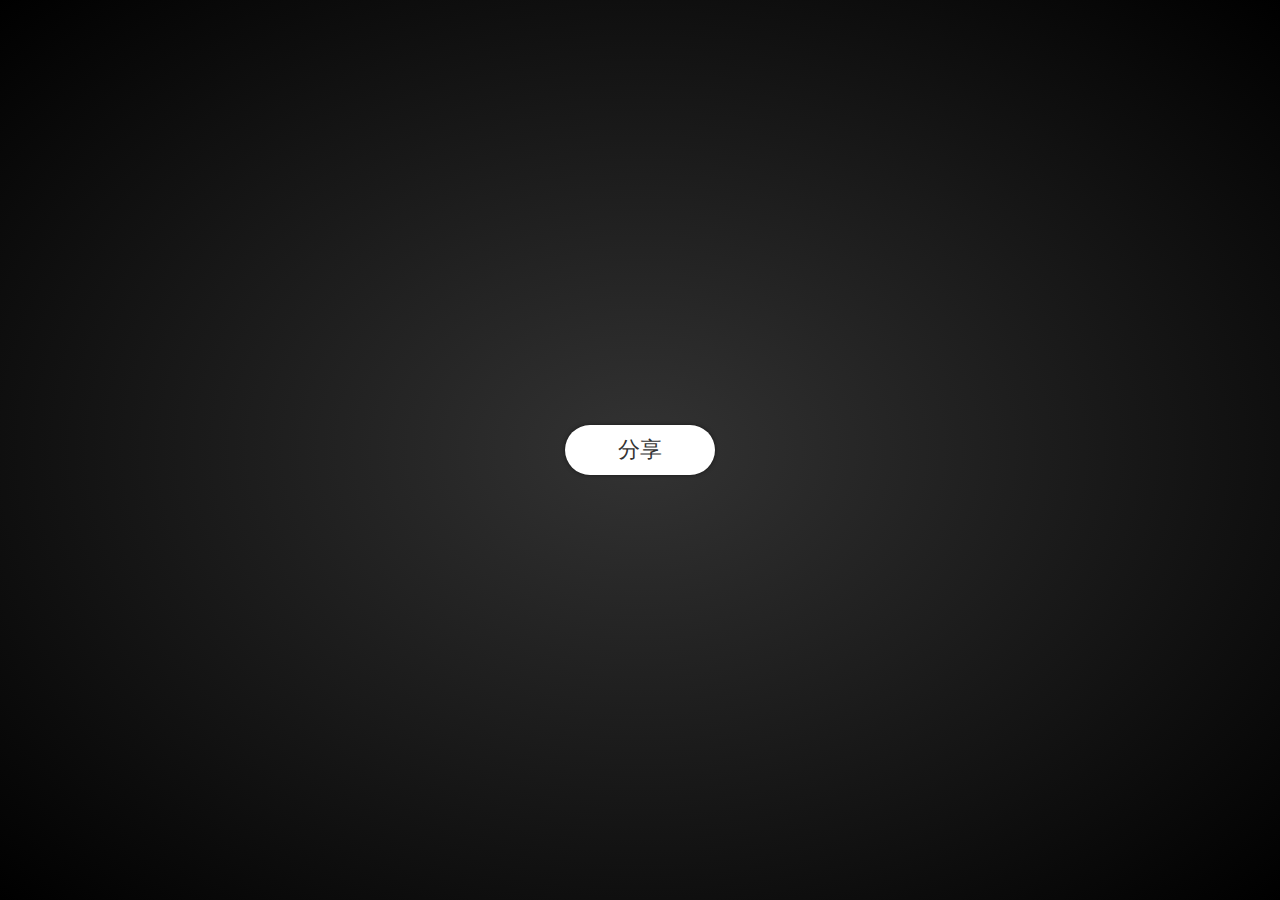
<file: 07ShareButton/index.html>
<!DOCTYPE html>
<html lang="en">

<head>
    <meta charset="UTF-8">
    <meta http-equiv="X-UA-Compatible" content="IE=edge">
    <meta name="viewport" content="width=device-width, initial-scale=1.0">
    <!-- 关联css样式和图标库 -->
    <link rel="stylesheet" href="./style.css">
    <link rel="stylesheet" href="https://cdnjs.cloudflare.com/ajax/libs/font-awesome/5.15.3/css/all.min.css">
    <title>Document</title>
</head>

<body>
    <!-- 页面结构的编写 -->
    <div class="mainbox">
        <input type="checkbox" id="check">
        <label for="check">分享</label>
        <div class="media-icons">
            <!-- 为了页面结构的简化，可以去掉li -->
            <a href="#"><i class="fab fa-qq"></i></a>
            <a href="#"><i class="fab fa-weixin"></i></a>
            <a href="#"><i class="fab fa-weibo"></i></a>
            <a href="#"><i class="fab fa-tiktok"></i></a>
        </div>

    </div>
</body>

</html>
</file>
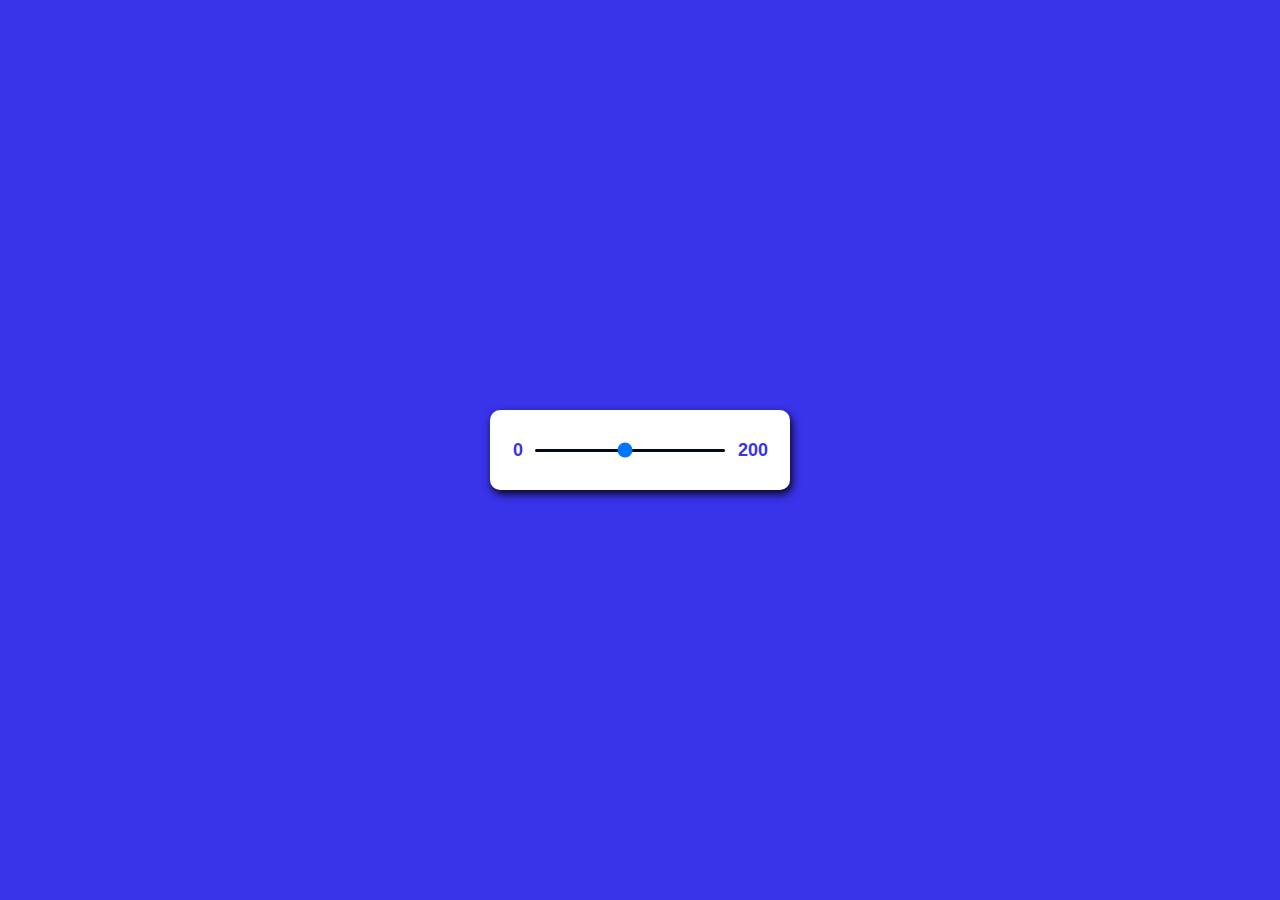
<file: 08VolumeBar/index.html>
<!DOCTYPE html>
<html lang="en">
<head>
    <meta charset="UTF-8">
    <meta http-equiv="X-UA-Compatible" content="IE=edge">
    <meta name="viewport" content="width=device-width, initial-scale=1.0">
    <title>Document</title>
    <link rel="stylesheet" href="./style.css">
</head>
<body>
    <div class="range">
        <div class="sliderValue">
            <span>100</span>
        </div>
        <div class="field">
            <div class="value left">0</div>
            <input type="range" min="10" max="200" value="100" step="1">
            <div class="value right">200</div>
        </div>
    </div>
    <script>
        const sliderValue=document.querySelector('span')
        const inputSlider=document.querySelector('input')
        inputSlider.oninput=()=>{
            let value=inputSlider.value
            sliderValue.textContent=value
            sliderValue.style.left=value /2 +'%'
            sliderValue.classList.add('show')
        }
        inputSlider.onblur=()=>{
            sliderValue.classList.remove('show')
        }
    </script>
</body>
</html>
</file>
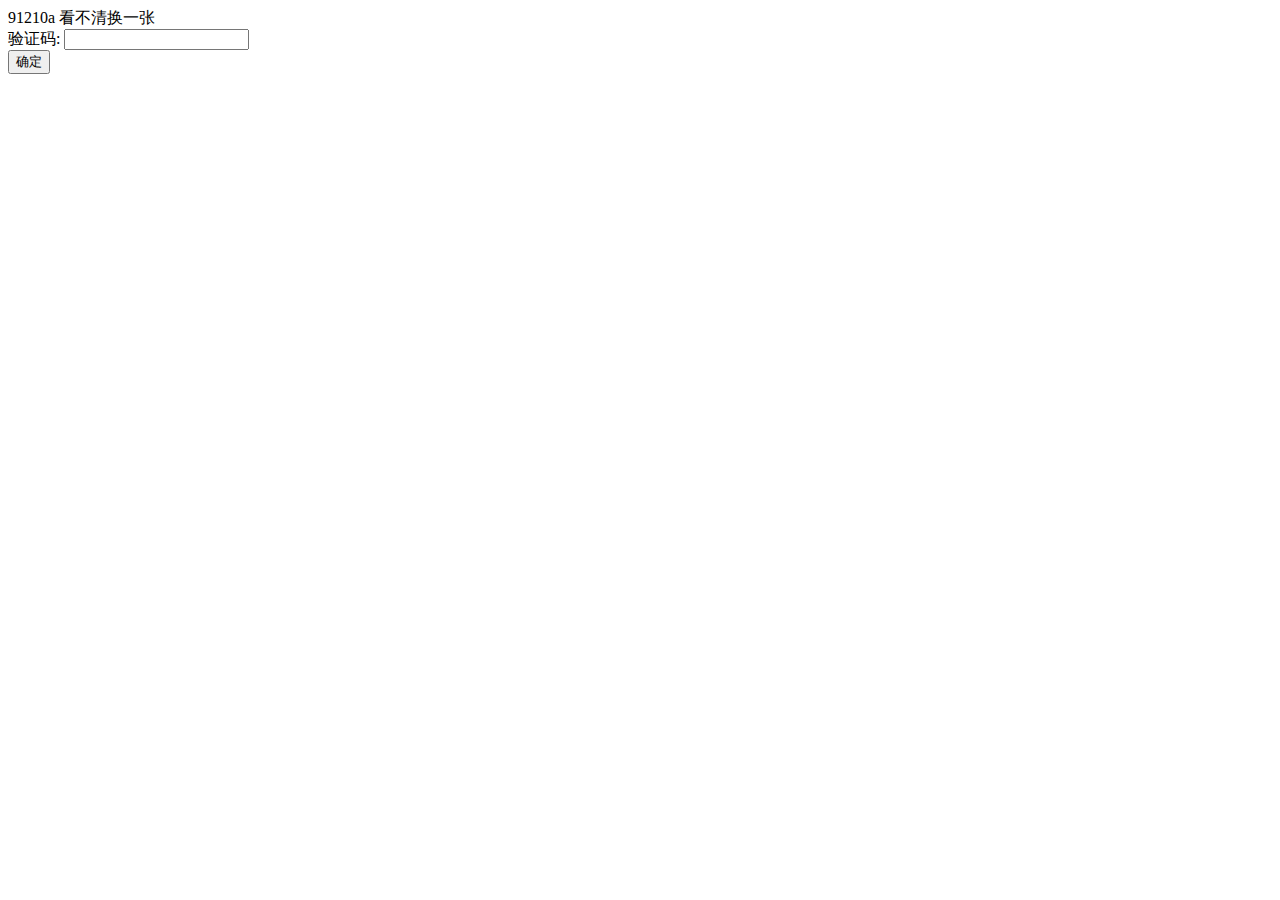
<file: 10GenCheckCAPTCHA/index.html>
<!DOCTYPE html>
<html lang="en">
<head>
    <meta charset="UTF-8">
    <meta http-equiv="X-UA-Compatible" content="IE=edge">
    <meta name="viewport" content="width=device-width, initial-scale=1.0">
    <title>Document</title>
</head>
<body>
    <div class="v_code">
        <div class="code_show">
            <span class="code" id="checkCode">adf34j</span>
            <a id="linkbt">看不清换一张</a>
        </div>
        <div class="input_code">
            <label for="inputCode">验证码: </label>
            <input type="text" id="inputCode" />
            <span id="text_show"></span>
        </div>
        <input id="Button1" type="button" value="确定">
    </div>
    <script>
        // 1.GENERATE CAPTCHA CODE
        // 6 NUM 0-9 A-F RANDOM STRING
        // ARRAY 下标 从数组当中取出随机下标
        // 2.CHECK WHEN CLICK CONFIRM

        window.onload = function(){
            var res = getCode();
            function getCode(){
                var arr = ['0','1','2','3','4','5','6','7','8','9','a','b','c','d','e','f'];
                var str = '';
                for (var i = 0;i<6;i++) {
                    // random的使用
                    var num = Math.round(Math.random()*(15-0)+0);
                    str += arr[num];
                    // console.log(str);
                }
                return str;
            }
            document.getElementById('checkCode').innerText  = res; 
            // click 事件
            document.getElementById('linkbt').onclick = function(){
                // 让左值等于再调一次右边
                document.getElementById('checkCode').innerText  = getCode();
            }

            // 2.CONFIRM TO CHECK
            document.getElementById('Button1').onclick = function(){
                var code = document.getElementById('checkCode').innerText;
                var inputCode = document.getElementById('inputCode').value;
                if(code != inputCode){
                    alert('Code that you input is not correct');
                    document.getElementById('inputCode').value = '';
                    return false;
                } else {
                    alert('Your code is right!');
                }
            }
        }
    </script>
</body>
</html>
</file>
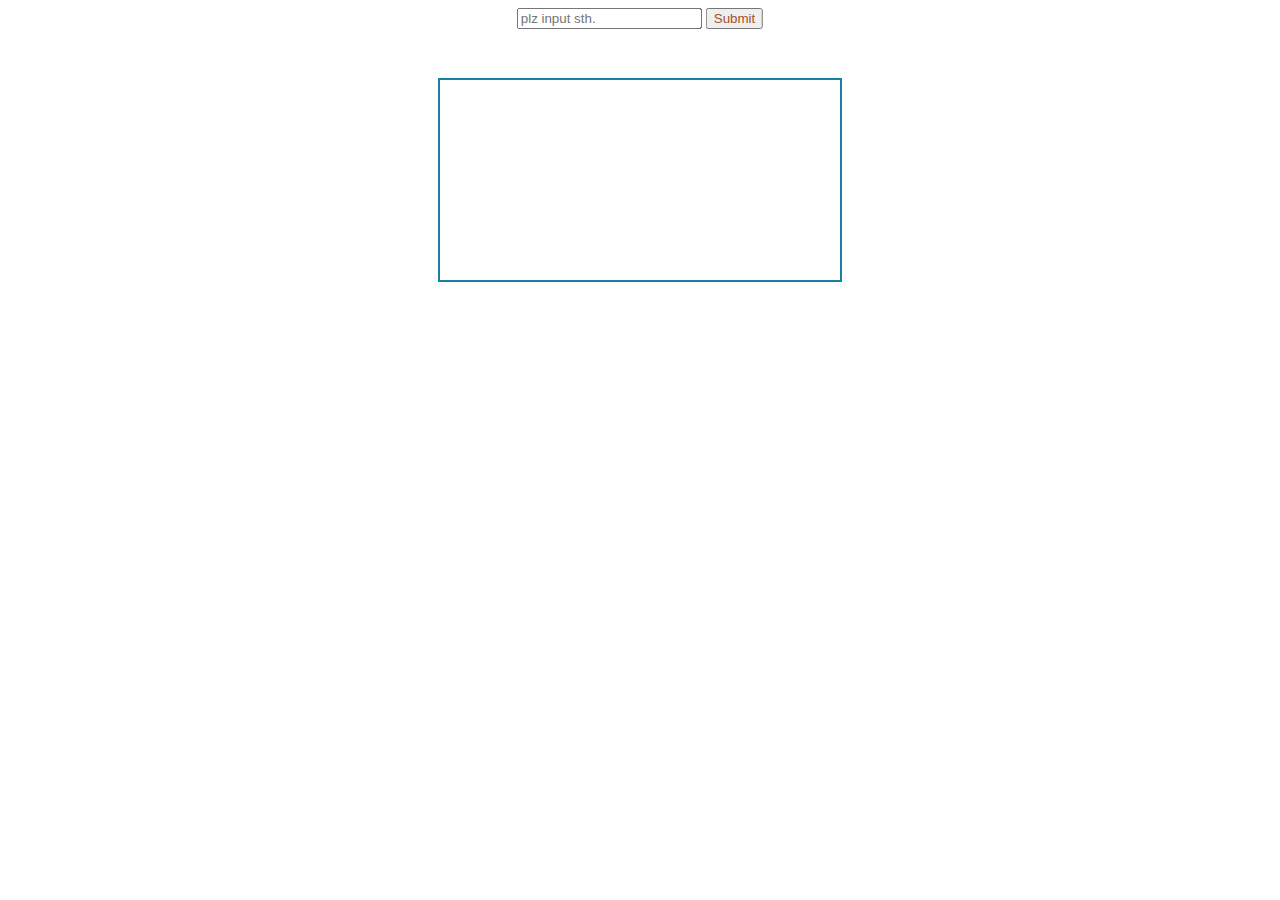
<file: 11DropDown/index.html>
<!DOCTYPE html>
<html lang="en">
<head>
    <meta charset="UTF-8">
    <meta http-equiv="X-UA-Compatible" content="IE=edge">
    <meta name="viewport" content="width=device-width, initial-scale=1.0">
    <title>Document</title>
</head>
<body>
    <div class="content" style="">
        <div class="search" style="position: absolute; left: 50%; transform: translate(-50%, 0);">
            <input type="text" id="val" placeholder="plz input sth.">
            <input type="submit" id="sub" style="color: sienna;">
        </div>
        <div class="show" id="show" style="
        position: absolute; left: 50%; transform: translate(-50%, 0);
        top: 50%;
        height: 200px;
        margin-top: -370px;
        text-align: center;
        color: rgb(26, 129, 163); 
        outline-style: solid; outline-width: 2px; width: 400px;
        ">
            <!-- <p>haha</p>
            <p>haha</p> -->
        </div>
    </div>
    <script>
        let arr = ['learn HTML', 'LEARN CSS', 'LEARN JAVASCRIPT', 'LEARN VUE & RN']

        // LOGIC 1 先完成展示区域的显示或者隐藏
        // LOGIC 2 
        let input = document.getElementById('val');
        let show = document.getElementById('show');
        input.onkeyup = function(){
            show.style.display = 'block';
            // input.value 和 arr 的每一项进行匹配 indexOf()
            let str = '';
            arr.forEach((item)=>{
                let res = item.indexOf(input.value);
                if(res !=-1){
                    str += '<p>'+item+'</p>';
                }
            })
            // console.log(str);
            // 如果input.value为空 || str为false的时候 给用户一个提示
            if(!input.value || !str){
                show.innerHTML = '<p>There is no such a thing.<p>'
            }else{
                show.innerHTML = str;
            }
        }
        input.onblur = function(){
            show.style.display = 'none';
            input.value = '';
        }
    </script>
</body>
</html>
</file>
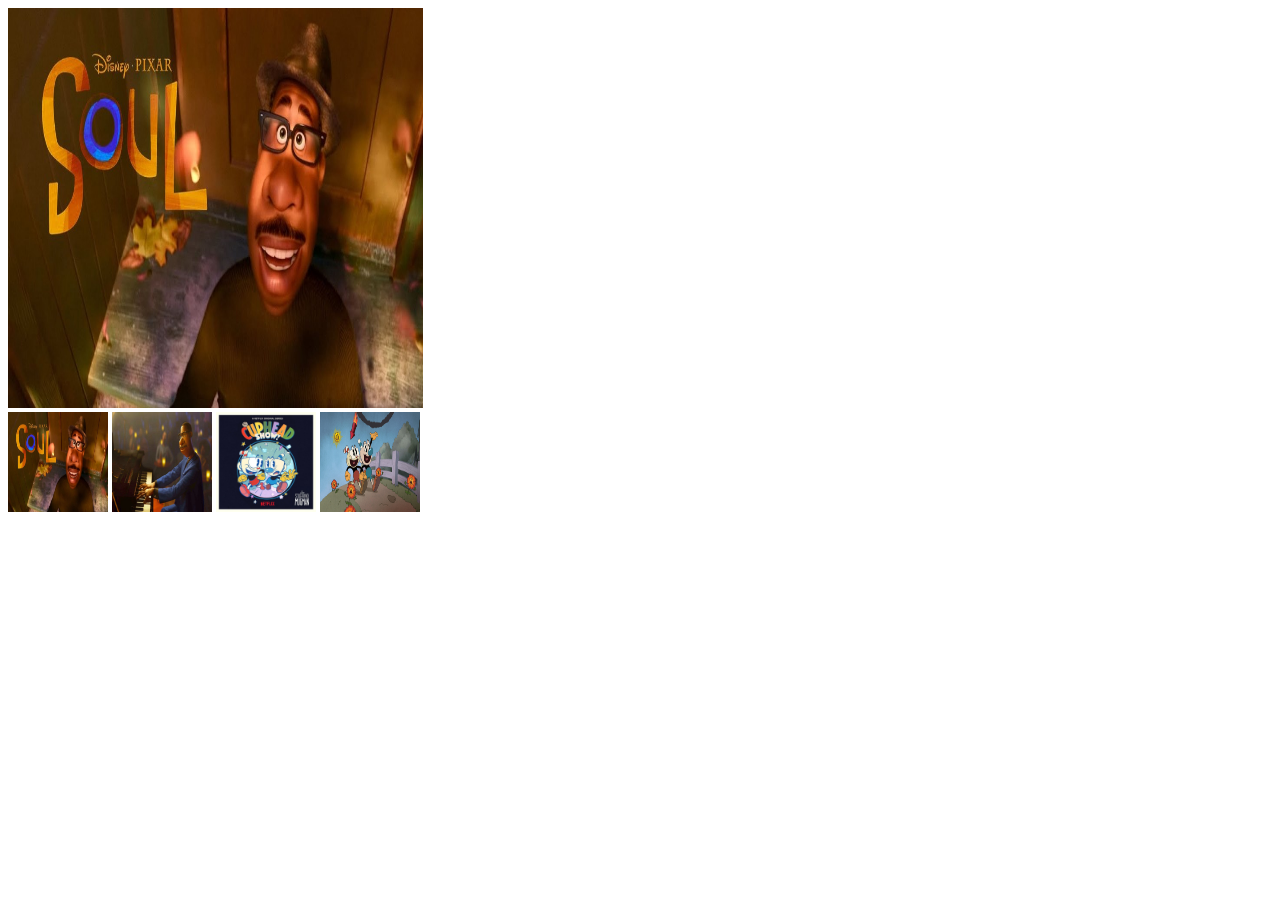
<file: 12BigNSmallPic/index.html>
<!DOCTYPE html>
<html lang="en">
<head>
    <meta charset="UTF-8">
    <meta http-equiv="X-UA-Compatible" content="IE=edge">
    <meta name="viewport" content="width=device-width, initial-scale=1.0">
    <title>Document</title>
    <style>
            .big{
                width: 415px;
                height: 400px;

            }
            .small>img{
                width: 100px;
                height: 100px;
            }
    </style>
</head>
<body>
    <div>
        <img src="1.jpg" alt="" class="big">
    </div>
    <div class="small">
            <!-- 
            <img src="picture.jpg">	picture.jpg 位于与当前网页相同的文件夹
            <img src="images/picture.jpg">	picture.jpg 位于当前文件夹的 images 文件夹中
            <img src="/images/picture.jpg">	picture.jpg 当前站点根目录的 images 文件夹中
            <img src="../picture.jpg">	picture.jpg 位于当前文件夹的上一级文件夹中
            five server seems problematic here
             -->
        <img src="1.jpg" alt="">
        <img src="2.jpg" alt="">
        <img src="3.jpg" alt="">
        <img src="4.jpg" alt="">
    </div>
    <script>
        // logic 本质上 放到什么上 src赋值到什么上
        // pic 元素 .src = ''
        // to be continued 图片尺寸不合适
        let imgs = document.getElementsByTagName('img');

        for(let i = 0; i<imgs.length;i++){
            imgs[i].onmouseover = function(){
                // 把当前小图的src给到大图的src
                imgs[0].src = this.src;
            }
        }
    </script>
</body>
</html>
</file>
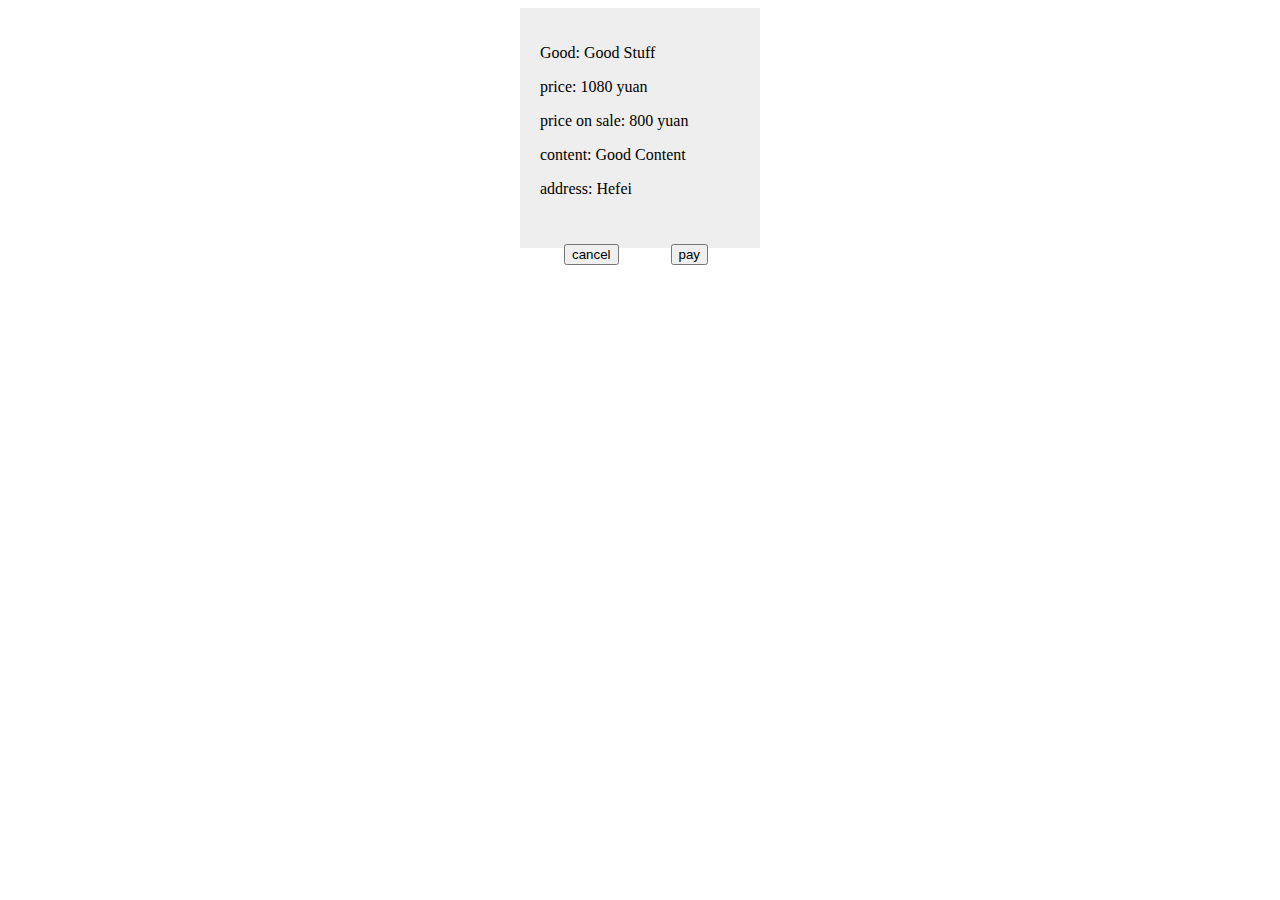
<file: 01TenSecCountdown.html>
<!DOCTYPE html>
<html lang="en">
<head>
    <meta charset="UTF-8">
    <meta http-equiv="X-UA-Compatible" content="IE=edge">
    <meta name="viewport" content="width=device-width, initial-scale=1.0">
    <title>Document</title>
    <style>
        div{
            width: 200px;
            height: 200px;
            background-color: #eee;
            padding: 20px;
            margin: auto;
        }
        button{
            margin: 30px 24px;
        }
    </style>
</head>
<body>
    <div>
        <p>Good: Good Stuff</p>
        <p>price: 1080 yuan</p>
        <p>price on sale: 800 yuan</p>
        <p>content: Good Content</p>
        <p>address: Hefei</p>
        <p>
            <button>cancel</button>
            <button>pay</button>
        </p>
    </div>
    <script>
        //logic: click pay show confirm frame
        document.getElementsByTagName('button')[1].onclick = function(){
            let res = window.confirm('You sure you wanna pay?');
            if(res){
                location.href = "./succ.html";
            }
        }
    </script>
</body>
</html>
</file>
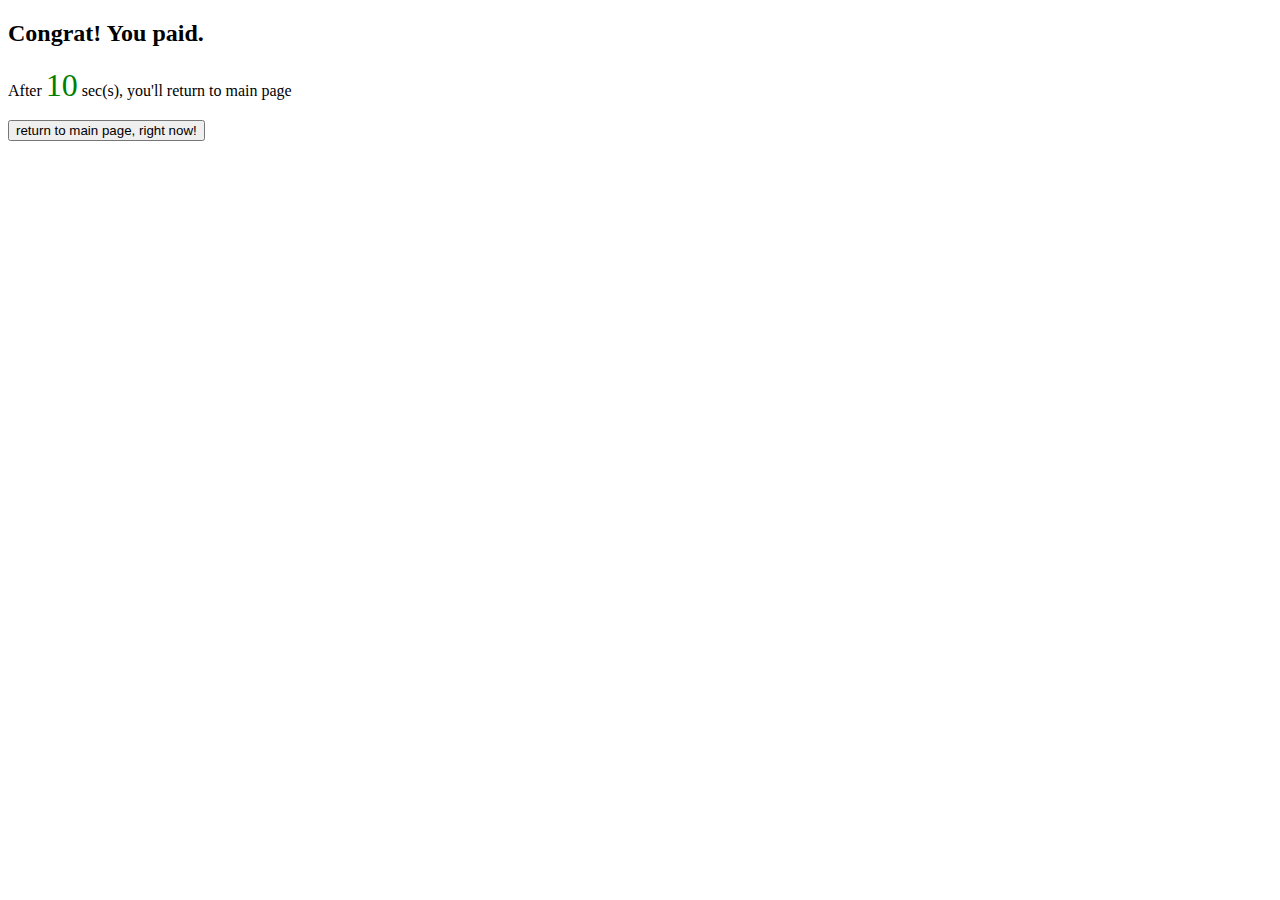
<file: succ.html>
<!DOCTYPE html>
<html lang="en">
<head>
    <meta charset="UTF-8">
    <meta http-equiv="X-UA-Compatible" content="IE=edge">
    <meta name="viewport" content="width=device-width, initial-scale=1.0">
    <title>Document</title>
    <style>
        #jumpTo{
            font-size: xx-large;
            color: green;
        }
    </style>
</head>
<body>
    <div>
        <h2>Congrat! You paid.</h2>
        After <span id="jumpTo">10</span> sec(s), you'll return to main page
        <p><button>return to main page, right now!</button></p>
    </div>
    <script>
        // logic: when this page loaded trigger a timer 10s
        window.onload = function(){
            let timer = 10;
            // this method run function or calculate 
            // by designated period.
            setInterval(()=>{
                timer--;
                document.getElementById('jumpTo').innerHTML = timer;
                if(timer == 0){
                    location.href = 'https://github.com/castlewong'
                }
            },1000);
        }
        // who is array? why the []?
        document.getElementsByTagName('button')[0].onclick = function(){
            location.href = 'https://github.com/castlewong';
        }
    </script>
</body>
</html>
</file>
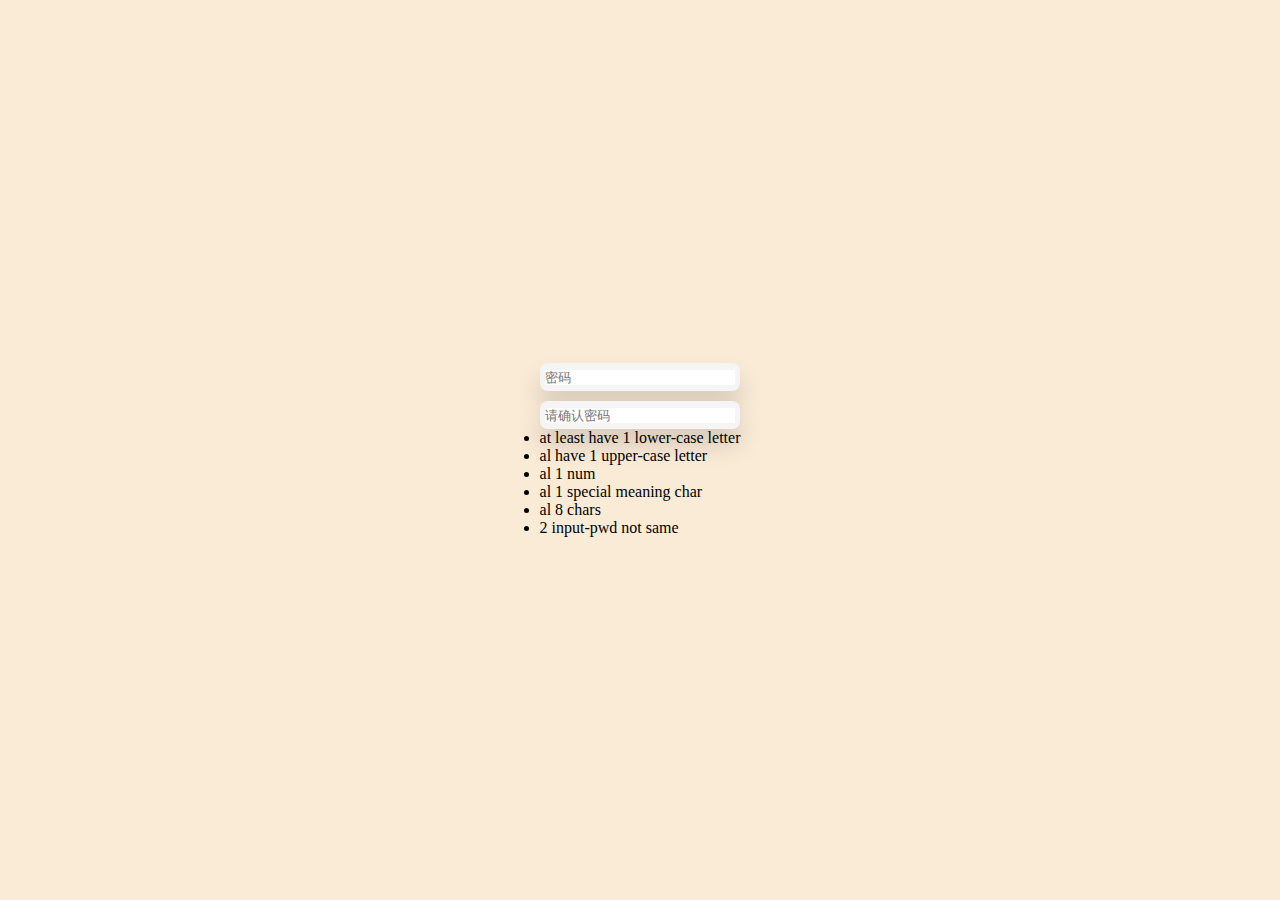
<file: 02InputPwd/InputPwd.html>
<!DOCTYPE html>
<html lang="en">

<head>
    <meta charset="UTF-8">
    <meta http-equiv="X-UA-Compatible" content="IE=edge">
    <meta name="viewport" content="width=device-width, initial-scale=1.0">
    <title>Document</title>
    <link rel="stylesheet" type="text/css" href="style.css">
    <link rel="stylesheet" href="https://cdnjs.cloudflare.com/ajax/libs/font-awesome/6.1.2/css/all.min.css"
        integrity="sha512-1sCRPdkRXhBV2PBLUdRb4tMg1w2YPf37qatUFeS7zlBy7jJI8Lf4VHwWfZZfpXtYSLy85pkm9GaYVYMfw5BC1A=="
        crossorigin="anonymous" referrerpolicy="no-referrer" />
</head>

<body>
    <div class="box">
        <div class="inputBox">
            <!-- keyup a method when key is released, value will be transfer into it -->
            <input type="password" id="pswrd" placeholder="密码" onkeyup="checkPassword(this.value)">
            <span id="toggleBtn"></span>
        </div>
        <div class="checkinputBox">
            <!-- keyup a method when key is released, value will be transfer into it -->
            <!-- id最好不一样 -->
            <input type="password" id="pswrd" placeholder="请确认密码" onkeyup="recheckPassword(this.value)">
            <span id="toggleBtn"></span>
        </div>
        <div class="validation">
            <ul>
                <li id="lower">at least have 1 lower-case letter</li>
                <li id="upper">al have 1 upper-case letter</li>
                <li id="number">al 1 num</li>
                <li id="special">al 1 special meaning char</li>
                <li id="length">al 8 chars</li>
                <li id="recheck">2 input-pwd not same</li>
            </ul>
        </div>
    </div>
    <script>
        let pswrds = document.querySelectorAll('#pswrd')
        let toggleBtns = document.querySelectorAll('#toggleBtn')
        let lowerCase = document.getElementById('lower')
        let upperCase = document.getElementById('upper')
        let numberCase = document.getElementById('number')
        let specialCase = document.getElementById('special')
        let minLength = document.getElementById('length')
        let reCheck = document.getElementById('recheck')
        let pwd

        // check pwd
        function checkPassword(data) {
            pwd = data;
            //  确定正则判断
            const lower = new RegExp('(?=.*[a-z])')
            const upper = new RegExp('(?=.*[A-Z])')
            const number = new RegExp('(?=.*[0-9])')
            const special = new RegExp('(?=.*[!@#\$%\^&\*])')
            const length = new RegExp('(?=.{8,})')

            // 小写字母的判断
            if (lower.test(data)) {
                lowerCase.classList.add('valid')
            } else {
                lowerCase.classList.remove('valid')
            }

            // 大写字母的判断
            if (upper.test(data)) {
                upperCase.classList.add('valid')
            } else {
                upperCase.classList.remove('valid')
            }

            // num的判断
            if (number.test(data)) {
                numberCase.classList.add('valid')
            } else {
                numberCase.classList.remove('valid')
            }

            // 特殊字符的判断
            if (special.test(data)) {
                specialCase.classList.add('valid')
            } else {
                specialCase.classList.remove('valid')
            }


            // 长度的判断
            if (length.test(data)) {
                minLength.classList.add('valid')
            } else {
                minLength.classList.remove('valid')
            }
        }
        // recheck pwd
        function recheckPassword(data) {
            if (data == '') {
                reCheck.classList.remove('valid')
            }
            else if (data == pwd) {
                reCheck.classList.add('valid')
            } else {
                reCheck.classList.remove('valid')
            }
        }
        //control 密码框的输入隐藏 for循环给数组绑定事件
        for (let i = 0; i < toggleBtns.length; i++) {
            toggleBtns[i].onclick = function () {
                if (pswrd[i].type === 'password') {
                    pswrd[i].setAttribute('type', 'text')
                    toggleBtns[i].classList.add('hide')
                } else {
                    pswrd[i].setAttribute('type', 'password')
                    toggleBtns[i].classList.remove('hide')

                }
            }
        }
        
        
    </script>
</body>

</html>
</file>
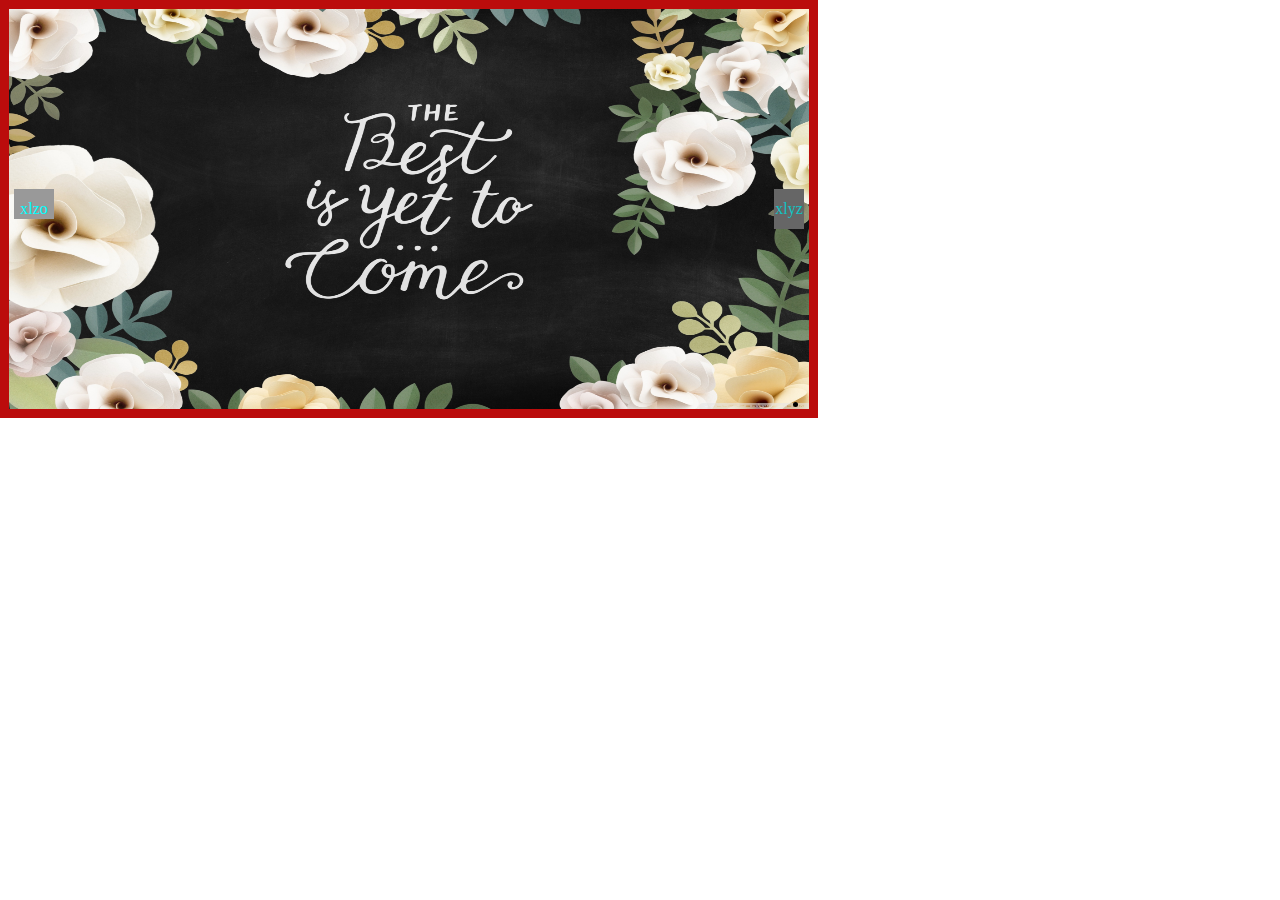
<file: 03Carousel/carousel.html>
<!DOCTYPE html>
<html lang="en">

<head>
    <meta charset="UTF-8">
    <meta http-equiv="X-UA-Compatible" content="IE=edge">
    <meta name="viewport" content="width=device-width, initial-scale=1.0">
    <title>Document</title>
    <style>
        * {
            margin: 0;
            padding: 0;
            text-decoration: none;
        }

        #banner {
            width: 800px;
            height: 400px;
            border: 9px solid rgb(187, 12, 12);
            overflow: hidden;
            position: relative;
        }
        #banner img {
            width: 800px;
            height: 400px;
        }
        #imgList {
            width: 3200px;
            height: 400px;
        }
        #imgList img {
            width: 800px;
            height: 400px;

        }
        #imgList li {
            float: left;
        }
        .prev {
            background: #999;
            width: 40px;
            height: 30px;
            position: absolute;
            left: 5px;
            top: 45%;
            color: aqua;
            text-align: center;
            line-height: 40px;
            cursor: pointer;
        }

        .next {
            background: #666;

            height: 40px;

            width: 30px;

            position: absolute;

            right: 5px;

            top: 45%;

            color: rgb(16, 196, 196);

            line-height: 40px;

            text-align: center;

            cursor: pointer;
        }
    </style>
</head>

<body>
    <div id="banner">
        <ul id="imgList">
            <!-- connect pics for main structure -->
            <li><img src="./imgs/the_best_is_yet_to_come-wallpaper-2880x1800.jpg" alt="first img"></li>
            <li><img src="./imgs/the_simpsons-wallpaper-2880x1800.jpg" alt=""></li>
            <li><img src="./imgs/toyota_supra_car_racing_drift_night-wallpaper-2880x1800.jpg" alt=""></li>
            <li><img src="./imgs/the_best_is_yet_to_come-wallpaper-2880x1800.jpg" alt=""></li>
        </ul>
        <div class="prev">xlzo
        </div>
        <div class="next">xlyz</div>
    </div>
    <script>
        let eprev = document.querySelector('.prev');
        let enext = document.querySelector('.next');
        let left = 0;
        let timer;
        run();
        function run() {
            if (left <= -2400) {
                left = 0;
            }
            imgList.style.marginLeft = left + 'px';
            // 三元 后面俩选项不需要加=
            var n = (left % 800 == 0) ? 1200 : 10;
            left -= 10;
            timer = setTimeout(run, n);
        }
        // make a func for img's location
        function imgchange(n) {
            let lt = - (n * 800);
            imgList.style.marginLeft = lt + 'px';
            left = lt;
        }
        eprev.onclick = function () {
            // alert("previous img");
            let prevgo = Math.floor(-left / 800) - 1;
            if (prevgo == -1) {
                prevgo == 1;
            }
            imgchange(prevgo);
        }
        enext.onclick = function () {
            // alert("next img");
            imgchange(2)
        }
    </script>
</body>

</html>
</file>
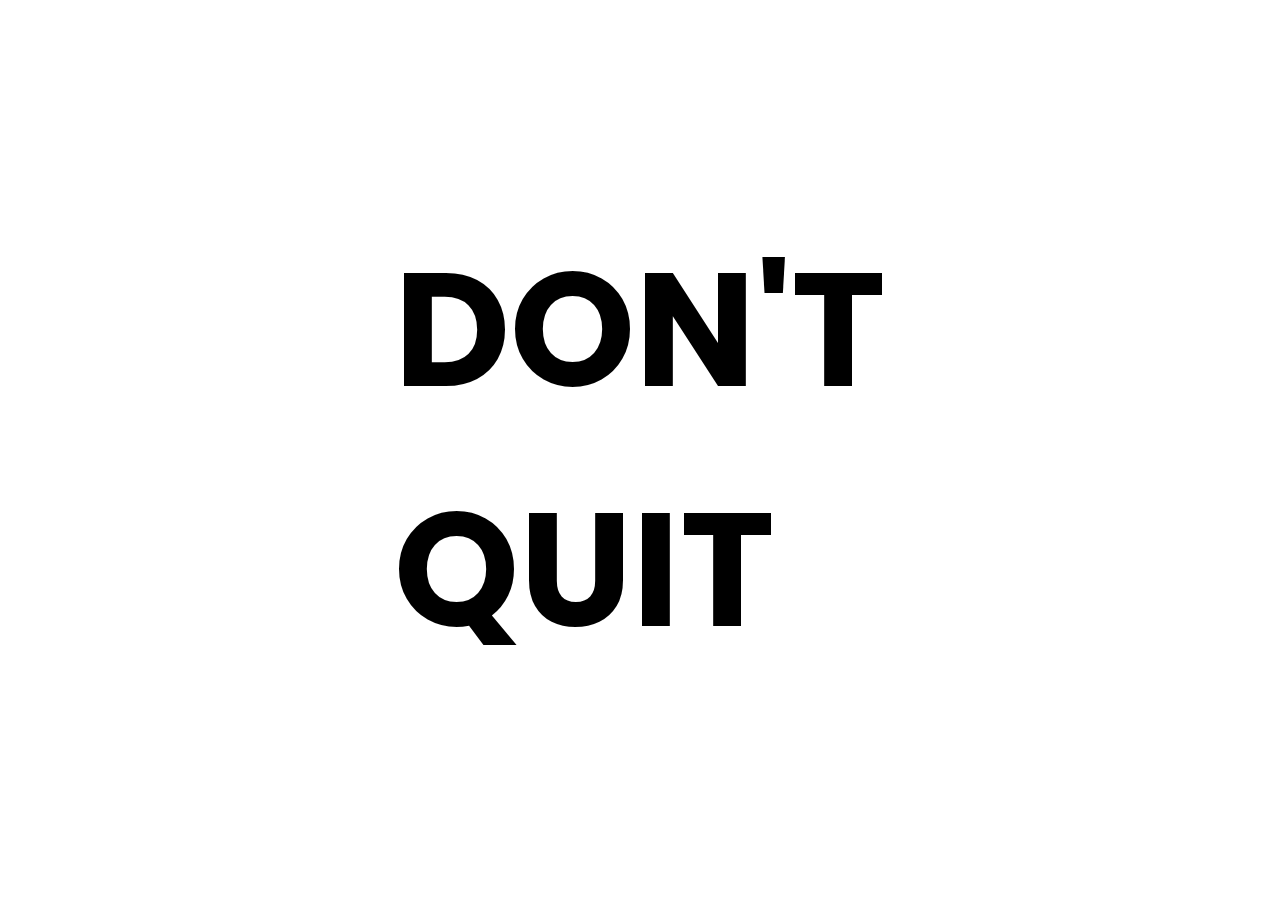
<file: 05Deletewords/delete.html>
<!DOCTYPE html>
<html lang="en">
<head>
    <meta charset="UTF-8">
    <meta http-equiv="X-UA-Compatible" content="IE=edge">
    <meta name="viewport" content="width=device-width, initial-scale=1.0">
    <title>Document</title>
    <link rel="stylesheet" href="style.css">
</head>
<body>
    <!-- page struct initial: -->
    <h1>
        <span>Do<hide>n't</hide></span>
        <span><hide>Qu</hide>it</span>
    </h1>
</body>
</html>
</file>
<file: 07ShareButton/style.css>
/* 初始化页面 */
* {
    margin: 0;
    padding: 0;
    box-sizing: border-box;
    font-family: 'Microsoft-Yahei', sans-serif;
}

/* 页面背景颜色 */
body {
    background: radial-gradient(#333, #000);
    height: 100vh;
}

/* mainbox style */
.mainbox{
    position: absolute;
    left: 50%;
    top: 50%;
    transform: translate(-50%,-50%);
}

/* label style */
label{
    position: relative;
    background: white;
    width: 150px;
    height: 50px;
    border-radius: 35px;
    line-height: 50px;
    text-align: center;
    font-size: 22px;
    font-weight: 500;
    display: block;
    color: #333;
    cursor: pointer;
    box-shadow: 0 0 4px rgba(0, 0, 0, 0.5);
    transition: all 0.3s ease;

}

/* hover style of text */
label:hover{
    letter-spacing: 4px;

}

/* make frame of text */
label::before{
    content: "Cancel";
    position: absolute;
    height: 100%;
    width: 100%;
    left: 0;
    top: 0;
    background: #fff;
    border-radius: 35px;
    /* 不透明度为0 即隐藏 */
    opacity: 0;
}

/* handle the input */
#check{
    display: none;
}

/* switch the opacity by input's status */
#check:checked ~ label::before{
    opacity: 1;
}

/* change the icon */
.media-icons{
    position: absolute;
    left: 50%;
    top: -120px;
    transform: translateX(-50%);
    background: #FFF;
    width: 140%;
    height: 110%;
    /* add text-align: try  failed*/
    text-align: center;
    display: flex;

    align-items: center;
    justify-content: space-around;
    border-radius: 35px;
    padding: 4px;
    z-index: 1;
    opacity: 0;
    pointer-events: none;
    box-shadow: 0 0 px rgba(0, 0, 0, 0.5);
    transition: all 0.3s ease;
}

/* switch icon frame */
#check:checked~.media-icons{
    opacity: 1;
    pointer-events: auto;
    top: -84px;
}

/* make a tiny triangle by rotate a square */
.media-icons::before{
    content: "";
    width: 18px;
    height: 18px;
    position: absolute;
    left: 50%;
    background-color: #FFF;
    bottom: -9px;
    transform: translateX(-50%) rotate(45deg);
    z-index: -1;
}

/* change the a link style */
.media-icons a{
    font-size: 22px;
    color: #333;
    transition: all 0.3s ease;
}

.media-icons a:hover{
    transform: translateY(-2px);
}

/* change color of icons */
.media-icons a:nth-child(1):hover{
    color: rgb(215, 138, 138);
}

.media-icons a:nth-child(2):hover{
    color: rgb(22, 177, 42);
}
.media-icons a:nth-child(3):hover{
    color: rgb(144, 169, 42);
}
.media-icons a:nth-child(4):hover{
    color: rgb(107, 54, 206);
}
</file>
<file: 08VolumeBar/style.css>
*{
    margin: 0;
    padding: 0;
    box-sizing: border-box;
    font-family: 'Franklin Gothic Medium', 'Arial Narrow', Arial, sans-serif;
}
html,body{
    display: grid;
    height: 100%;
    text-align: center;
    place-items: center;
    background: #3933e9;
}
.range{
    height: 80px;
    width: 300px;
    background: #fff;
    border-radius: 10px;
    padding: 0 65px 0 45px;
    box-shadow: 2px 4px 8px rgba(0, 0, 0, 0.9);
}
.sliderValue{
    position: relative;
    width: 100%;
}
.sliderValue span{
    position: absolute;
    height: 45px;
    width: 45px;
    transform: translateX(-70%) scale(0);
    font-weight: 500;
    top: -40px;
    line-height: 55px;
    z-index: 2;
    color: #fff;
    transform-origin: bottom;
    transition: transform 0.3s ease-in-out;
}
.sliderValue span.show{
    transform: translateX(-70%) scale(1);
}
.sliderValue span::after{
    position: absolute;
    content: "";
    height: 100%;
    width: 100%;
    background: #3933e9;
    border: 3px solid #fff;
    z-index: -1;
    left: 50%;
    transform: translateX(-50%) rotate(45deg);
    border-bottom-left-radius: 50%;
    box-shadow: 0px 0px 8px rgba(0, 0, 0, 0.1);
    border-top-right-radius: 50%;


}
.field{
    display: flex;
    align-items: center;
    justify-content: center;
    height: 100%;
    position: relative;
}
.field .value{
    position: absolute;
    font-size: 18px;
    color: #3933e9;
    font-weight: 600;
}
.field .value.left{
    left: -22px;
}
.field .value.right{
    right: -43px;
}
.range input{
    -webkit-appearance: none;
    width: 100%;
    height: 3px;
    background: rgb(4, 10, 25);
    border-radius: 5px;
    outline: none;
    border: none;
    z-index: 999;
}
.range input::webkit-slider-thumb{
    -webkit-appearance: none;
    width: 20px;
    height: 20px;
    border-radius: 50%;
    background: #3933e9;
    border: 1px solid #3933e9;
    cursor: pointer;
}
</file>
<file: 02InputPwd/style.css>
*{
    margin: 0;
    padding: 0;
    /* 防止盒子被挤变形 */
    box-sizing: border-box;
}

body{
    /* flex 布局 */
    display: flex;
    justify-content: center;
    align-items: center;
    min-height: 100vh;
    background-color: antiquewhite;
}
class selector
.box{
    position: relative;
    width: 300px;
}

.box .inputBox, .box .checkinputBox{
    position: relative;
    width: 100%;
    background: whitesmoke;
    padding: 5px;
    border-radius: 8px;
    box-shadow: 0 15px 25px rgba(0, 0, 0, 0.15);
}

.box .checkinputBox{
    margin-top: 10px;
}

.box .inputBox input, .box .checkinputBox input{
    position: relative;
    width: 100%;
    outline: none;
    border: none;
    padding: 10px, 5px;
}

.box .inputBox #toggleBTN, .box .checkinputBox #toggleBTN{
    position: relative;
    top: 8px;
    right: 10px;
    width: 34px;
    height: 34px;
    background: rgba(0, 0, 0, 0.05);
    border-radius: 50%;
    cursor: pointer;
    display: flex;
    
}
</file>
<file: 05Deletewords/style.css>
@import url('https://fonts.googleapis.com/css2?family=Poppins:wght@100;200;300;400;500;600;700;800;900&display=swap');

/* first initial the page */
body{
    margin: 0;
    padding: 0;
    display: flex;
    justify-content: center;
    align-items: center;
    height: 100vh;
    font-family: 'Poppins', sans-serif;
}

/* second 实现页面文字的初步效果 */
h1{
    margin: 0;
    padding: 0;
    font-size: 10em;
    transition: 0.5s;
}

h1 span{
    position: relative;
    text-transform: uppercase;
    display: block;
    transition: 0.5s;
}

/* third 用两个伪元素实现红线效果 */
h1 span:nth-child(1)::before{
    content: "";
    position: absolute;
    top: calc(50% - 15px);
    right: 0;
    width: 50%;
    height: 30PX;
    background: red;
    /* these two lines designate the direction of transform and sclae */
    transform-origin: right;
    transform: scale(0);
    transition: 0.5s;
    z-index: 1;
}

/* 为第一个伪元素添加hover效果 */
h1:hover span:nth-child(1)::before{
    transform: scaleX(1);
}

/* 接下来是第二个伪元素 只需要在上面的基础上微调*/
h1 span:nth-child(2)::before{
    content: "";
    position: absolute;
    top: calc(50% - 15px);
    left: 0;
    width: 50%;
    height: 30px;
    background: red;
    /* these two lines designate the direction of transform and sclae */
    transform-origin: left;
    transform: scale(0);
    transition: 0.5s;
    z-index: 1;
}

h1:hover span:nth-child(2)::before{
    transform: scaleX(1);
}

/* 第四步 让两个hide标签在hover效果之后隐藏 透明度方式 */
h1 span hide{
    transition: 0.5s;
    transition-delay: 1s;
}

h1:hover span hide{
    transition-delay: 1s;
    color: firebrick;
    opacity: 0;
}

h1:hover span:nth-child(1) hide{
    padding-right: 30px;
}

h1:hover span:nth-child(2) hide{
    padding-right: 30px;
}
</file>
